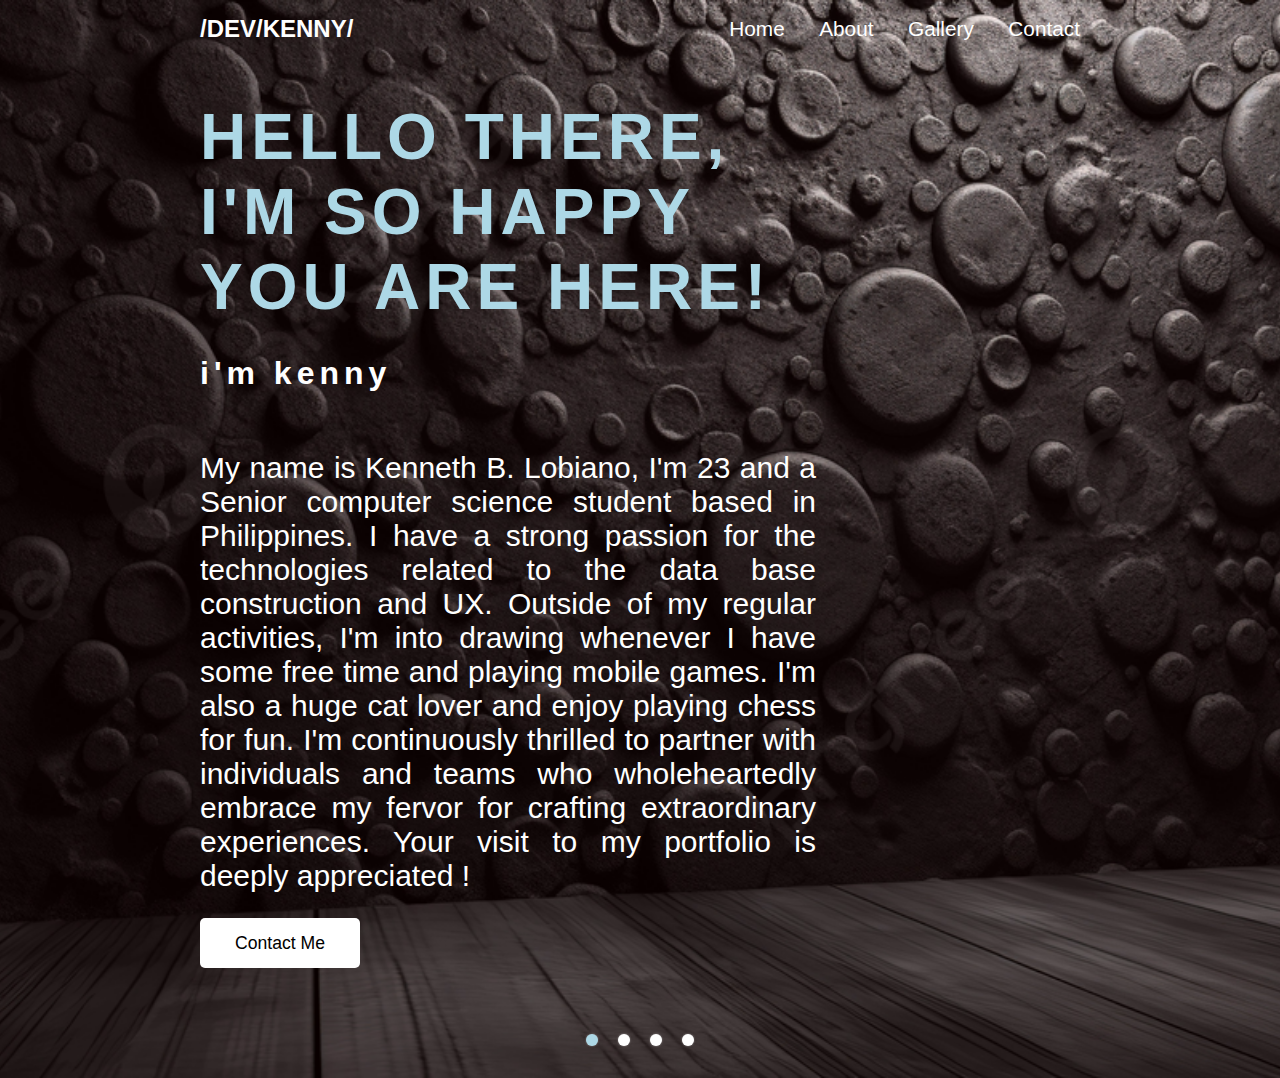
<file: index.html>
<!DOCTYPE html>
<html lang="en">
<head>
    <meta charset="UTF-8">
    <meta name="viewport" content="width=device-width, initial-scale=1.0">
    <title>Home Page</title>
    <link rel="stylesheet" href="https://cdnjs.cloudflare.com/ajax/libs/font-awesome/6.4.2/css/all.min.css" 
    integrity="sha512-z3gLpd7yknf1YoNbCzqRKc4qyor8gaKU1qmn+CShxbuBusANI9QpRohGBreCFkKxLhei6S9CQXFEbbKuqLg0DA==" crossorigin="anonymous" referrerpolicy="no-referrer" />
    <link rel="stylesheet" href="style/Homestyle.css">
</head>
<body>
    <header>
        <a href="#" class="brand">/Dev/Kenny/</a>
        <div class="menu-btn">
            <div class="navigation">
                <div class="navigation-items">
                    <a href="index.html">Home</a>
                    <a href="about.html">About</a>
                    <a href="gallery.html">Gallery</a>
                    <a href="contact.html">Contact</a>
                   
                </div>
            </div>
        </div>
    </header>

    <section class="home">
        <img class="img-slide active" src="image/wall.jpg">
        <img class="img-slide " src="image/2.jpg">
        <img class="img-slide" src="image/3.jpg">
        <img class="img-slide" src="image/4.jpg">
        <img class="img-slide" src="image/5.jpg">
        <div class="content active">
            <h1>Hello there, I'm so happy you are here!<br><span>I'm Kenny</span></h1>
            <p>My name is Kenneth B. Lobiano, I'm 23 and a Senior computer science student based in Philippines. I have a strong passion for the technologies related to the data base construction and UX.
                Outside of my regular activities, I'm into drawing whenever I have some free time and playing mobile games. I'm also a huge cat lover and enjoy playing chess for fun.
                I'm continuously thrilled to partner with individuals and teams who wholeheartedly embrace my fervor for crafting extraordinary experiences. Your visit to my portfolio is deeply appreciated !</p>
                <a href="#">Contact Me</a>
                
        </div>
        <div class="content">
            <h1>I'm a Mobile Application Developer<br></h1>
            <p> As a Mobile Application Developer, I specialize in creating innovative and user-friendly mobile applications that seamlessly blend cutting-edge technology with exceptional user experiences. With a passion for coding and a keen eye for detail, I bring ideas to life, crafting robust and efficient solutions for a variety of platforms. Whether it's developing native or cross-platform applications, I thrive on transforming concepts into functional and aesthetically pleasing mobile experiences. Let's collaborate and bring your mobile app ideas to fruition!</p>
                <a href="#">Contact Me</a>
            
        </div>
        <div class="content">
            <h1>I'm a Web Developer<br></h1>
            <p>As a Web Developer, I am dedicated to building dynamic and responsive websites that not only meet but exceed the expectations of users. With a strong foundation in front-end and back-end technologies, I craft web solutions that are not only visually appealing but also functionally robust. Whether it's creating intuitive user interfaces, optimizing website performance, or implementing scalable server-side functionalities, I am committed to delivering high-quality web applications. Let's collaborate to enhance your online presence and bring your web development goals to reality!</p>
                <a href="#">Contact Me</a>
                
        </div>
        <div class="content">
            <h1>I'm a Game Developer<br></h1>
            <p>As a Game Developer, I embark on the thrilling journey of creating immersive and captivating gaming experiences. Armed with a passion for both creativity and technology, I specialize in designing and developing games that transport players to new worlds filled with excitement and challenge. From conceptualizing engaging storylines to implementing cutting-edge graphics and interactive gameplay, my goal is to deliver memorable and entertaining gaming adventures. Let's join forces to bring your gaming ideas to life, blending innovation and skill to create games that captivate audiences and leave a lasting impression.</p>
                <a href="#">Contact Me</a>
                
        </div>
        
            
        </div>
        <div class="media-icons">
            <a href="https://www.facebook.com/kenneth.lobiano.18" target="_blank"><i class="fab fa-facebook-f"></i></a>
            <a href="https://www.linkedin.com/in/kenneth-lobiano/" target="_blank"><i class="fab fa-linkedin"></i></a>
<a href="https://github.com/Maxpein22" target="_blank"><i class="fab fa-github"></i></a>

        </div>
        <div class="slider-navigation">
            <div class="nav-btn active"></div>
            <div class="nav-btn"></div>
            <div class="nav-btn"></div>
            <div class="nav-btn"></div>
        </div>
    </section>
    <div>
        
    </div>
    <script src="style/main.js"></script>
</body>
</html>
</file>
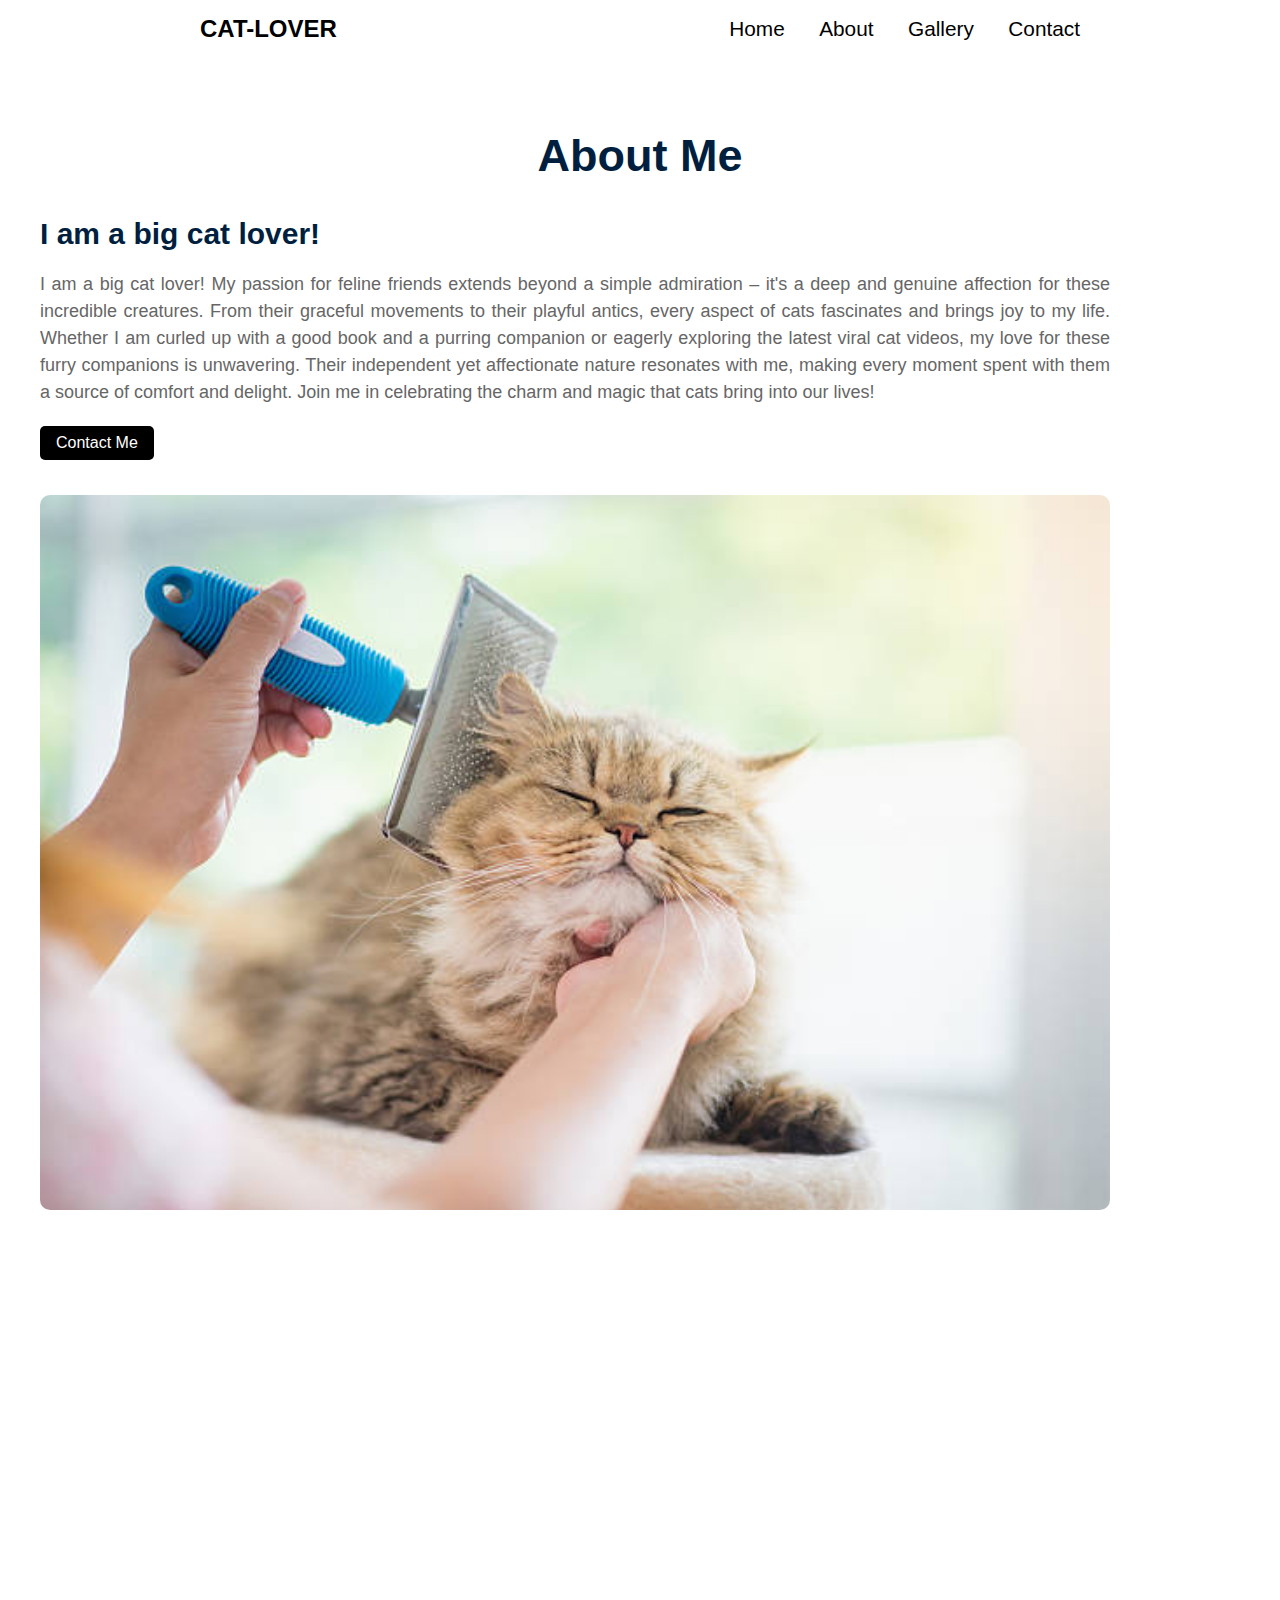
<file: about.html>
<!DOCTYPE html>
<html lang="en">
<head>
    <meta charset="UTF-8">
    <meta name="viewport" content="width=device-width, initial-scale=1.0">
    <title>About Page</title>
    <link rel="stylesheet" href="https://cdnjs.cloudflare.com/ajax/libs/font-awesome/6.4.2/css/all.min.css" 
    integrity="sha512-z3gLpd7yknf1YoNbCzqRKc4qyor8gaKU1qmn+CShxbuBusANI9QpRohGBreCFkKxLhei6S9CQXFEbbKuqLg0DA==" crossorigin="anonymous" referrerpolicy="no-referrer" />
    <link rel="stylesheet" href="style/about.css">
</head>
<body>
    <header>
        <a href="#" class="brand">cat-lover</a>
        <div class="menu-btn">
            <div class="navigation">
                <div class="navigation-items">
                    <a href="index.html">Home</a>
                    <a href="about.html">About</a>
                    <a href="gallery.html">Gallery</a>
                    <a href="contact.html">Contact</a>
                </div>
            </div>
        </div>
    </header>

    <section class="hero">
        <div class="heading">
            <h1>About Me</h1>
        </div>
        <div class="container">
            <div class="hero-content">
                <h2>I am a big cat lover!</h2>
                <p>I am a big cat lover! My passion for feline friends extends beyond a simple admiration – it's a deep and genuine affection for these incredible creatures. From their graceful movements to their playful antics, every aspect of cats fascinates and brings joy to my life. Whether I am curled up with a good book and a purring companion or eagerly exploring the latest viral cat videos, my love for these furry companions is unwavering. Their independent yet affectionate nature resonates with me, making every moment spent with them a source of comfort and delight. Join me in celebrating the charm and magic that cats bring into our lives!</p>
                <button class="cta-button">Contact Me</button>
            </div>
            <div class="hero-image">
                <img src="image/about.jpg">
            </div>
        </div>
        
    </section>
    
</body>
<script src="style/main.js"></script>
</html>
</file>
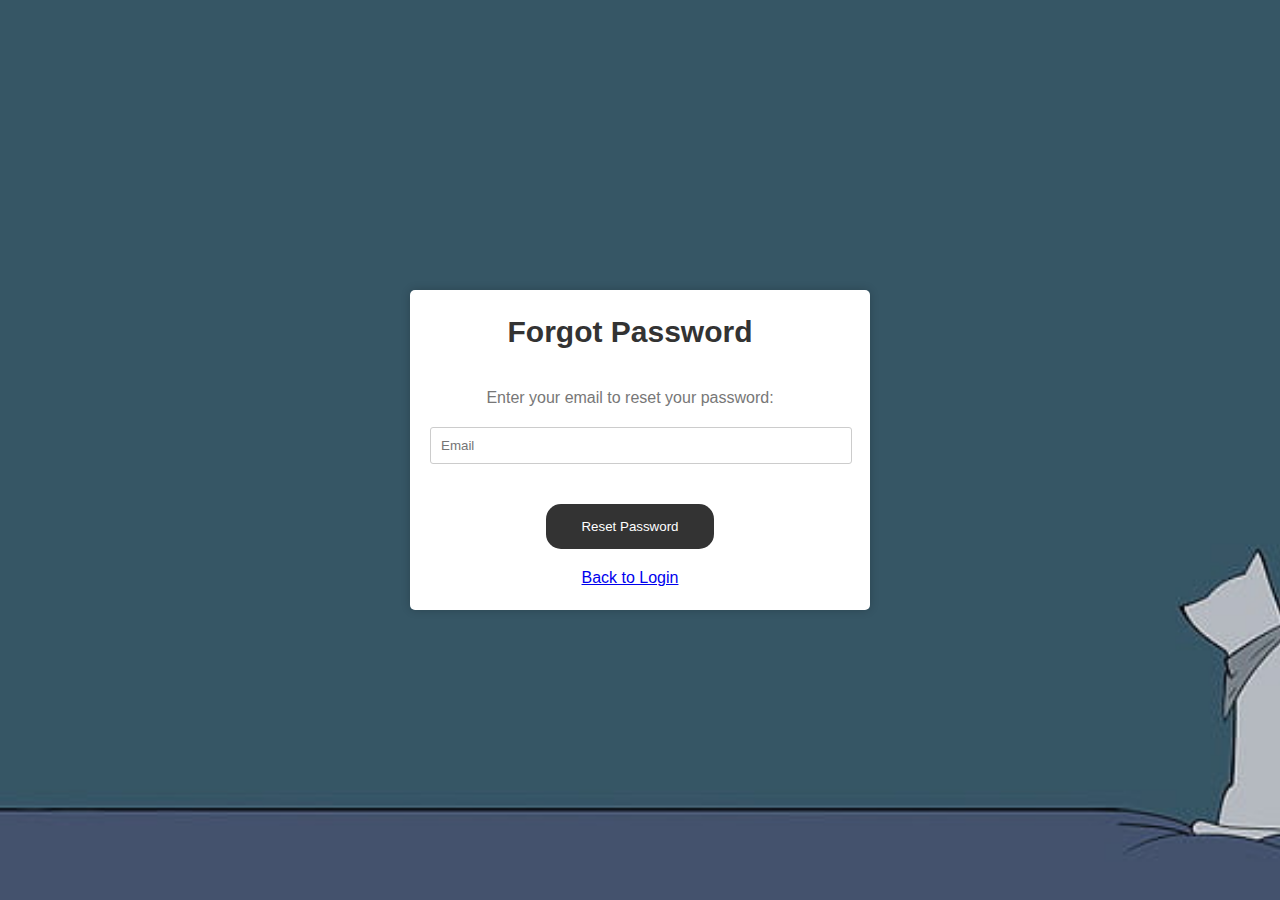
<file: forgot-password.html>
<!DOCTYPE html>
<html lang="en">
<head>
    <meta charset="UTF-8">
    <meta name="viewport" content="width=device-width, initial-scale=1.0">
    <title>Forgot Password</title>
</head>
<style>
    body {
    font-family: Arial, sans-serif;
    margin: 0;
    padding: 0;
    background-image: url(../image/backLogin.jpg);
    background-position: center;
    background-size: cover;
    background-repeat: no-repeat;
    display: flex;
    justify-content: center;
    align-items: center;
    height: 100vh;
}

.forgot-password-container {
    background-color: #fff;
    width: 400px;
    height: 320px;
    padding-left: 20px;
    padding-right: 40px;
    border-radius: 5px;
    box-shadow: 0px 0px 10px rgba(0, 0, 0, 0.2);
    text-align: center;
}
h2 {
    margin-bottom: 40px;
    font-size: 30px;
    color: #333;
}
p {
    margin-bottom: 20px;
    color: #777;
}
input[type="email"] {
    width: 100%;
    padding: 10px;
    margin-bottom: 40px;
    border: 1px solid #ccc;
    border-radius: 3px;
}
button {
    background-color: #333;
    color: #fff;
    margin-bottom: 10px;
    padding: 15px 35px;
    border: none;
    border-radius: 15px;
    cursor: pointer;
}
button:hover {
    background-color: #444;
}
.back-to-login {
    margin-top: 10px;
    color: #777;
}
</style>
<body>
    <div class="forgot-password-container">
        <h2>Forgot Password</h2>
        <form action="#">
            <p>Enter your email to reset your password:</p>
            <input type="email" placeholder="Email" name="email" required>
            <button type="submit">Reset Password</button>
        </form>
        <p class="back-to-login"><a href="user-login.html">Back to Login</a></p>
    </div>
</body>
</html>
</file>
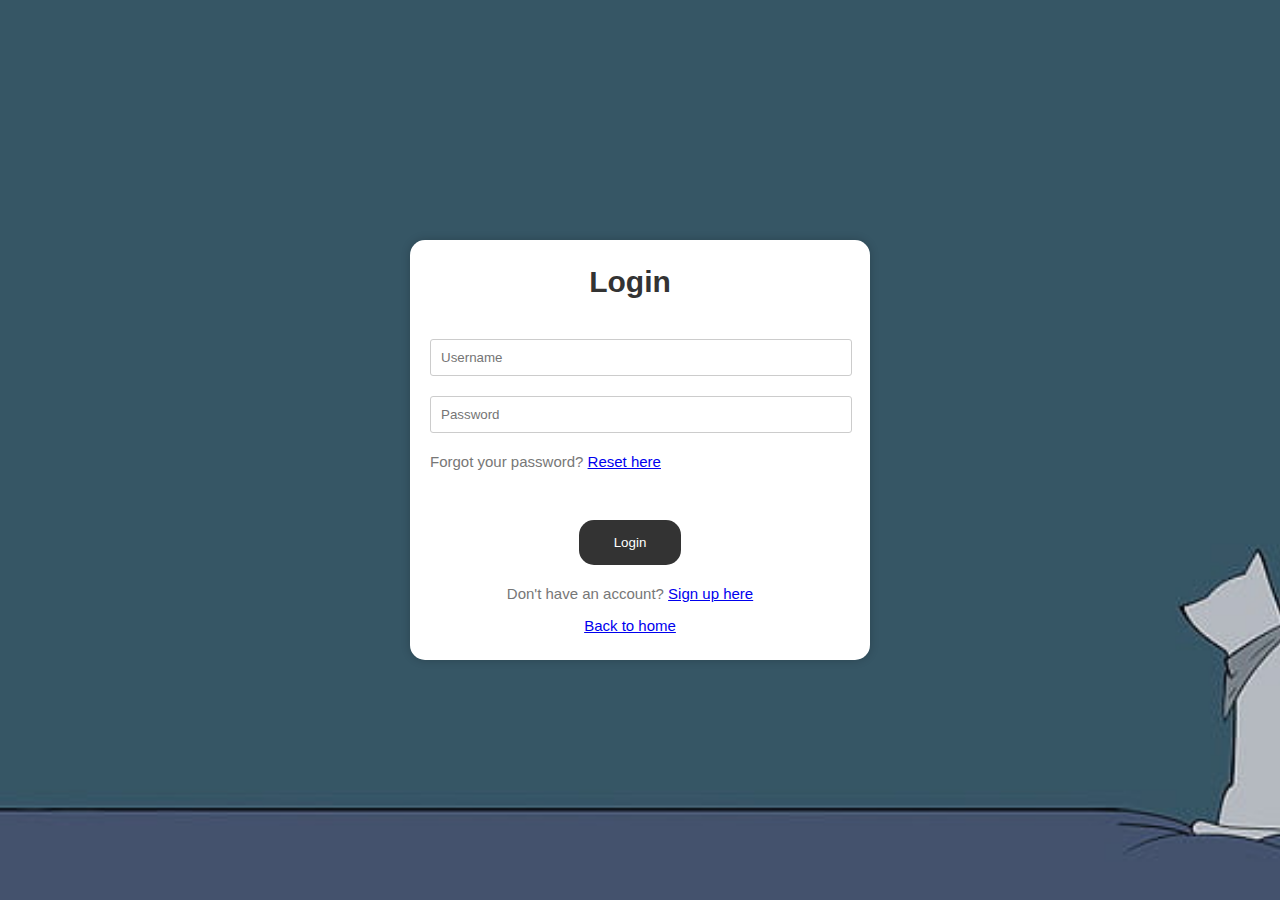
<file: user-login.html>
<!DOCTYPE html>
<html lang="en">
<head>
    <meta charset="UTF-8">
    <meta name="viewport" content="width=device-width, initial-scale=1.0">
    <title>Login</title>
</head>
<style>
    body {
    font-family: Arial, sans-serif;
    margin: 0;
    padding: 0;
    background-image: url(../image/backLogin.jpg);
    background-position: center;
    background-size: cover;
    background-repeat: no-repeat;
    display: flex;
    justify-content: center;
    align-items: center;
    height: 100vh;
}

.login-container {
    background-color: #fff;
    width: 400px;
    height: 420px;
    padding-left: 20px;
    padding-right: 40px;
    border-radius: 15px;
    box-shadow: 0px 0px 10px rgba(0, 0, 0, 0.2);
    text-align: center;
}

h2 {
    margin-bottom: 40px;
    font-size: 30px;
    color: #333;
}

input[type="text"],
input[type="password"] {
    display: block;
    width: 100%;
    padding: 10px;
    margin-bottom: 20px;
    border: 1px solid #ccc;
    border-radius: 3px;
}

button {
    background-color: #333;
    color: #fff;
    margin-bottom: 10px;
    padding: 15px 35px;
    border: none;
    border-radius: 15px;
    cursor: pointer;
}

button:hover {
    background-color: #444;
}


.signup{
    font-size: 15px;
    margin-top: 10px;
    color: #777;
}
.forgot-password {
   text-align: left;
    font-size: 15px;
    color: #777;
    margin-bottom: 50px;
}


</style>
<body>
    <div class="login-container">
        <h2>Login</h2>
        <form action="#">
            <input type="text" placeholder="Username" name="username" required>
            <input type="password" placeholder="Password" name="password" required>
            <p class="forgot-password">Forgot your password? <a href="forgot-password.html">Reset here</a></p>
            <button type="submit">Login</button>
        </form>
       
        <p class="signup">Don't have an account? <a href="user-signup.html">Sign up here</a></p>
        <p class="signup"><a href="index.html">Back to home</a></p>
    </div>
    </div>
</body>
</html>
</file>
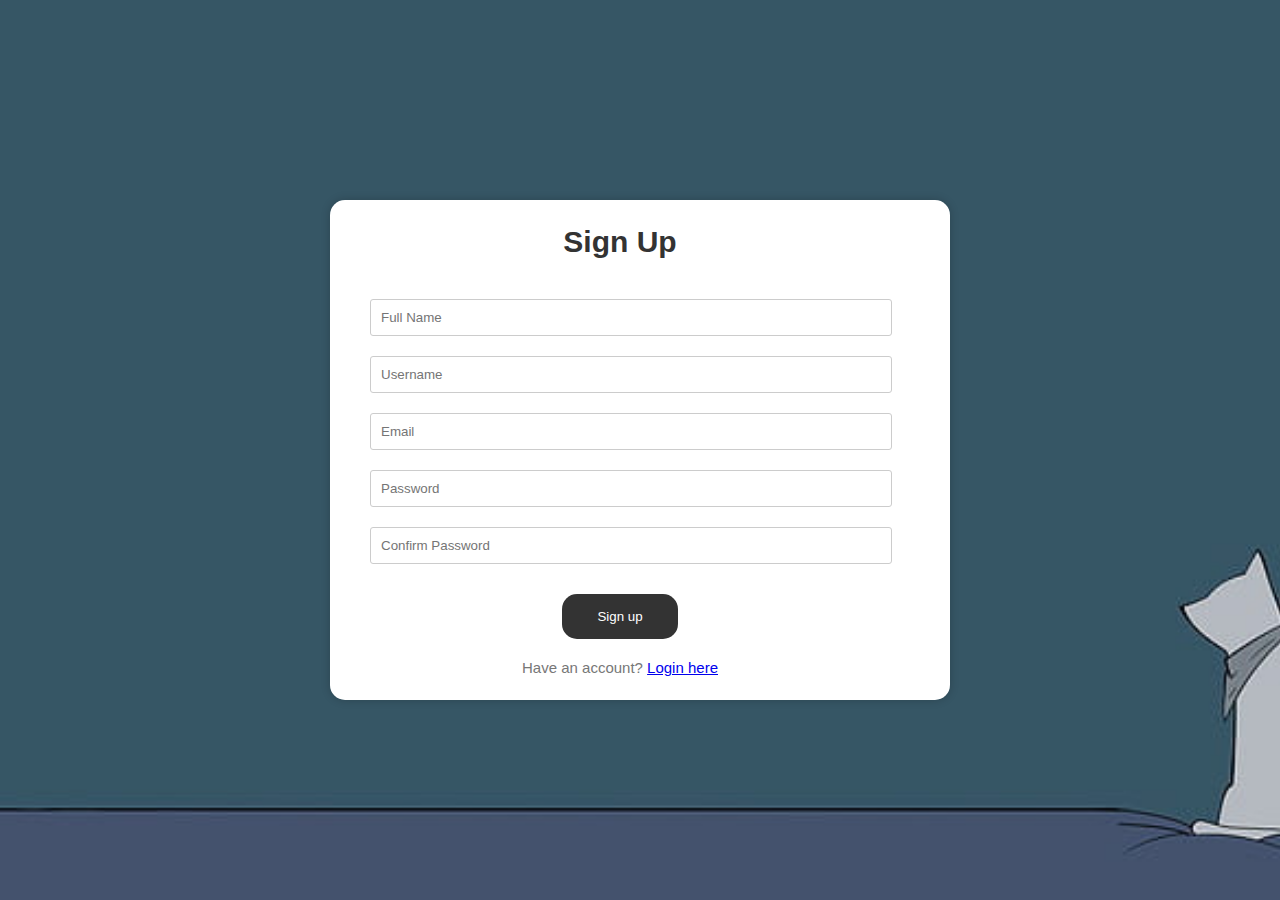
<file: user-signup.html>
<!DOCTYPE html>
<html lang="en">
<head>
    <meta charset="UTF-8">
    <meta name="viewport" content="width=device-width, initial-scale=1.0">
    <title>Sign Up</title>
</head>
<style>
    body {
    font-family: Arial, sans-serif;
    margin: 0;
    padding: 0;
    background-image: url(../image/backLogin.jpg);
    background-position: center;
    background-size: cover;
    background-repeat: no-repeat;
    display: flex;
    justify-content: center;
    align-items: center;
    height: 100vh;
}

.signup-container {
    background-color: #fff;
   width: 500px;
   height: 500px;
   padding-left: 40px;
   padding-right: 80px;
    border-radius: 15px;
    box-shadow: 0px 0px 10px rgba(0, 0, 0, 0.2);
    text-align: center;
}

h2 {
    font-size: 30px;
    margin-bottom: 40px;
    color: #333;
}

input[type="text"],
input[type="email"],
input[type="password"] {
    display: block;
    width: 100%;
    padding: 10px;
    margin-bottom: 20px;
    border: 1px solid #ccc;
    border-radius: 3px;
}

button {
    background-color: #333;
    color: #fff;
    margin-top: 10px;
    margin-bottom: 10px;
    padding: 15px 35px;
    border: none;
    border-radius: 15px;
    cursor: pointer;
}

button:hover {
    background-color: #444;
}

.login {
    font-size: 15px;
    margin-top: 10px;
    color: #777;
}

</style>
<body>
    <div class="signup-container">
        <h2>Sign Up</h2>
        <form action="#">
            <input type="text" placeholder="Full Name" name="Fullname" required>
            <input type="text" placeholder="Username" name="username" required>
            <input type="email" placeholder="Email" name="Email" required>
            <input type="password" placeholder="Password" name="password" required>
            <input type="password" placeholder="Confirm Password" name="Confirm-password" required>
            <button type="submit">Sign up</button>
        </form>
        <p class="login">Have an account? <a href="user-login.html">Login here</a></p>
    </div>
</body>
</html>
</file>
<file: style/Homestyle.css>
*{
    margin: 0;
    padding: 0;
    box-sizing: border-box;
    font-family: 'Open-Sans',sans-serif;
}
header{
    z-index: 999;
    position: absolute;
    top: 0;
    left: 0;
    width: 100%;
    display: flex;
    justify-content: space-between;
    align-items: center;
    padding: 15px 200px;
    transition: 0.5s ease;
}
header .brand{
    color: #fff;
    font-size: 1.5rem;
    font-weight: 700;
    text-transform: uppercase;
    text-decoration: none;
}
header .brand:hover{
    color: #ADD8E6;
}
header .navigation{
    position: relative;
}
header .navigation .navigation-items a{
    position: relative;
    color: #fff;
    font-size: 1.3em;
    font-weight: 500;
    text-decoration: none;
    margin-left: 30px;
    transition: 0.3s ease;
}
header .navigation .navigation-items a:before{
    content: '';
    position: absolute;
    background: #fff;
    width: 0;
    height: 3px;
    bottom: 0;
    left: 0;
    transition: 0.3s ease;
}
header .navigation .navigation-items a:hover:before{
    width: 100%;
    background: #ADD8E6;
}
/* ________________________________________________________________ */

section{
    padding: 100px 200px;
}
.home{
    position: relative;
    width: 100%;
    min-height: 100vh;
    display: flex;
    justify-content: center;
    flex-direction: column;
}
.home::before{
    z-index: 777;
    content: '';
    position: absolute;
    background: rgb(251, 3, 3, 0.034);
    width: 100%;
    height: 100%;
    top: 0;
    left: 0;
}
.home .content{
    z-index: 888;
    color: #fff;
    width: 70%;
    display: none;
}
.home .content.active{
    display: block;
}
.home .content.active p {
    color: white;
    font-size: 30px;
    margin-bottom: 40px;
    text-align: justify; /* Add this line to justify the text */
}

.home .content h1{
    font-size: 4em;
    font-weight: 900;
    text-transform: uppercase;
    letter-spacing: 5px;
    line-height: 75px;
    margin-bottom: 40px;
    color:  #ADD8E6;
}
.home .content h1 span {
    color: white;
    font-size: 0.5em;
    font-weight: 600;
    margin-bottom: 20px;
    text-transform: lowercase; /* Convert the entire text to lowercase */
}
.home .content a{
    background: #fff;
    padding: 15px 35px;
    color: black;
    font-size: 1.1em;
    font-weight: 500;
    text-decoration: none;
    border-radius: 5px;
}
.home .content a:hover{
    background: #001F3F;
    color: #fff;    
}
.home .media-icons{
    z-index: 888;
    position: absolute;
    right: 30px;
    display: flex;
    flex-direction: column;
    transition: 0.5s ease;
}
.home .media-icons a{
    color: #fff;
    font-size: 1.6em;
    transition: 0.3s ease;
}
.home .media-icons a:not(:last-child){
    margin-bottom: 20px;
}
.home .media-icons a:hover{
    transform: scale(1.3);
    color: #ADD8E6;
}
.home img{
    z-index: 000;
    position: absolute;
    top: 0; 
    left: 0;
    object-fit: cover;
    width: 100%;
    height: 100%;
}
.slider-navigation{
    z-index: 888;
    position: relative;
    display: flex;
    justify-content: center;
    align-items: center;
    transform: translateY(80px);
    margin-bottom: 12px;
}
.slider-navigation .nav-btn{
    width: 12px;
    height: 12px;
    background: #fff;
    border-radius: 50%;
    cursor: pointer;
    box-shadow: 0 0 2px rgb(255, 255, 255, 0.5);
    transition: 0.3s ease;
}
.slider-navigation .nav-btn.active{
    background: #ADD8E6;
}
.slider-navigation .nav-btn:not(:last-child){
    margin-right: 20px;
}
.slider-navigation .nav-btn:hover{
    transform: scale(1.2);
}
.img-slide{
    position: absolute;
    width: 100%;
    clip-path: circle(0% at 0 50%);
}
.img-slide.active{
    clip-path: circle(150% at 0 50%);
    transition: .5s ease;
    transition-property: clip-path;
}
@media (max-width: 1200px){
    .home .content h1{
        margin-top: -100px;
        font-size: 2.5em;
        line-height: 60px;
    }
    .home .content a{
        background: #fff;
        padding: 15px 30px;
        color: black;
        font-size: 1em;
        font-weight: 500;
        text-decoration: none;
        border-radius: 5px;
    }
    .home .content a:hover{
        background: #006400;
        color: #fff;    
    }
    .home .content.active p{
        font-size: 20px;
        margin-bottom: 40px;
    }


    header{
        padding: 12px 20px;
    }
    section{
        padding: 100px 20px;
    }
    .home .media-icons{
        right: 15px;
    }
    header .navigation{
        display: none;
    }
    header .navigation.active{
        position: fixed;
        width: 100%;
        height: 100%;
        top: 0;
        left: 0;
        display: flex;
        justify-content: center;
        align-items: center;
        background: rgba(1, 1, 1, 0.5);
    }
    header .navigation .navigation-items a{
        color: #222;
        font-size: 1.2em;
        margin: 20px;
    }
    header .navigation .navigation-items a:before{
        background: #222;
        height: 5px;
    }
    header .navigation .navigation-items{
        background: #fff;
        width: 600px;
        max-width: 600px;
        margin: 20px;
        padding: 40px;
        display: flex;
        flex-direction: column;
        align-items: center;
        border-radius: 5px;
        box-shadow: 0 5px 25px rgb(1 1 1 / 20%);
    }
    .menu-btn{
        background: url(../image/menu.png)no-repeat;
        background-size: 30px;
        background-position: center;
        width: 40px;
        height: 40px;
        cursor: pointer;
        transition: 0.3s ease;
    }
    .menu-btn.active{
        z-index: 999;
        background: url(../image/cross.png)no-repeat;
        background-size: 25px;
        background-position: center;
        transition: 0.3s ease;
    }
}
@media (max-width:780px){
    .home .content h1{
        font-size: 2em;
        line-height: 50px;
        margin-top: 50px;
    }
    .home .content a{
        background: #fff;
        padding: 10px 25px;
        color: black;
        font-size: .7em;
        font-weight: 500;
        text-decoration: none;
        border-radius: 5px;
    }
    .home .content a:hover{
        background: #006400;
        color: white;  
    }
    .home .content.active p{
        font-size: 15px;
        margin-bottom: 40px;
    }
  
}
@media (max-width:280px){
    .home .content h1{
        font-size: 1.5em;
        line-height: 50px;
        margin-top: 50px;
    }
    .home .content a{
        background: #fff;
        padding: 10px 20px;
        color: black;
        font-size: .52em;
        font-weight: 500;
        text-decoration: none;
        border-radius: 5px;
    }
    .home .content a:hover{
        background: #006400;
        color: white;  
    }
    .home .content.active p{
        font-size: 15px;
        margin-bottom: 40px;
    }
  
}
@media (min-width: 910px) and (max-width: 912px){
    .home .content h1{
        margin-top: -300px;
        font-size: 2.5em;
        line-height: 60px;
    }
    .home .content a{
        background: #fff;
        padding: 15px 30px;
        color: black;
        font-size: 1em;
        font-weight: 500;
        text-decoration: none;
        border-radius: 5px;
    }
    .home .content a:hover{
        background: #006400;
        color: #fff;    
    }
    .home .content.active p{
        font-size: 20px;
        margin-bottom: 40px;
    }


    header{
        padding: 12px 20px;
    }
    section{
        padding: 100px 20px;
    }
    .home .media-icons{
        right: 15px;
    }
    header .navigation{
        display: none;
    }
    header .navigation.active{
        position: fixed;
        width: 100%;
        height: 100%;
        top: 0;
        left: 0;
        display: flex;
        justify-content: center;
        align-items: center;
        background: rgba(1, 1, 1, 0.5);
    }
    header .navigation .navigation-items a{
        color: #222;
        font-size: 1.2em;
        margin: 20px;
    }
    header .navigation .navigation-items a:before{
        background: #222;
        height: 5px;
    }
    header .navigation .navigation-items{
        background: #fff;
        width: 600px;
        max-width: 600px;
        margin: 20px;
        padding: 40px;
        display: flex;
        flex-direction: column;
        align-items: center;
        border-radius: 5px;
        box-shadow: 0 5px 25px rgb(1 1 1 / 20%);
    }
    .menu-btn{
        background: url(../image/menu.png)no-repeat;
        background-size: 30px;
        background-position: center;
        width: 40px;
        height: 40px;
        cursor: pointer;
        transition: 0.3s ease;
    }
    .menu-btn.active{
        z-index: 999;
        background: url(../image/cross.png)no-repeat;
        background-size: 25px;
        background-position: center;
        transition: 0.3s ease;
    }
}



/* ________________________________________________________________ */
</file>
<file: style/about.css>
*{
    margin: 0;
    padding: 0;
    box-sizing: border-box;
    font-family: 'Open-Sans',sans-serif;
}
header{
    z-index: 999;
    position: absolute;
    top: 0;
    left: 0;
    width: 100%;
    display: flex;
    justify-content: space-between;
    align-items: center;
    padding: 15px 200px;
    transition: 0.5s ease;
}
header .brand{
    color: black;
    font-size: 1.5rem;
    font-weight: 700;
    text-transform: uppercase;
    text-decoration: none;
}
header .brand:hover{
    color: #ADD8E6;
}
header .navigation{
    position: relative;
}
header .navigation .navigation-items a{
    position: relative;
    color: black;
    font-size: 1.3em;
    font-weight: 500;
    text-decoration: none;
    margin-left: 30px;
    transition: 0.3s ease;
}
header .navigation .navigation-items a:before{
    content: '';
    position: absolute;
    background: #fff;
    width: 0;
    height: 3px;
    bottom: 0;
    left: 0;
    transition: 0.3s ease;
}
header .navigation .navigation-items a:hover:before{
    width: 100%;
    background: #ADD8E6;
}

@media (max-width: 1200px){
    header{
        padding: 12px 20px;
    }
    header .navigation{
        display: none;
    }
    header .navigation.active{
        position: fixed;
        width: 100%;
        height: 100%;
        top: 0;
        left: 0;
        display: flex;
        justify-content: center;
        align-items: center;
        background: rgba(1, 1, 1, 0.5);
    }
    header .navigation .navigation-items a{
        color: #222;
        font-size: 1.2em;
        margin: 20px;
    }
    header .navigation .navigation-items a:before{
        background: #222;
        height: 5px;
    }
    header .navigation .navigation-items{
        background: #fff;
        width: 600px;
        max-width: 600px;
        margin: 20px;
        padding: 40px;
        display: flex;
        flex-direction: column;
        align-items: center;
        border-radius: 5px;
        box-shadow: 0 5px 25px rgb(1 1 1 / 20%);
    }
    .menu-btn{
        background: url(../image/menuBlack.png)no-repeat;
        background-size: 30px;
        background-position: center;
        width: 40px;
        height: 40px;
        cursor: pointer;
        transition: 0.3s ease;
    }
    .menu-btn.active{
        z-index: 999;
        background: url(../image/menuBlack.png)no-repeat;
        background-size: 25px;
        background-position: center;
        transition: 0.3s ease;
    }
}
@media (max-width:780px){

}
@media (max-width:280px){
 
}
@media (min-width: 910px) and (max-width: 912px){
   header{
        padding: 12px 20px;
    }
    header .navigation{
        display: none;
    }
    header .navigation.active{
        position: fixed;
        width: 100%;
        height: 100%;
        top: 0;
        left: 0;
        display: flex;
        justify-content: center;
        align-items: center;
        background: rgba(1, 1, 1, 0.5);
    }
    header .navigation .navigation-items a{
        color: #222;
        font-size: 1.2em;
        margin: 20px;
    }
    header .navigation .navigation-items a:before{
        background: #222;
        height: 5px;
    }
    header .navigation .navigation-items{
        background: #fff;
        width: 600px;
        max-width: 600px;
        margin: 20px;
        padding: 40px;
        display: flex;
        flex-direction: column;
        align-items: center;
        border-radius: 5px;
        box-shadow: 0 5px 25px rgb(1 1 1 / 20%);
    }
    .menu-btn{
        background: url(../image/menuBlack.png)no-repeat;
        background-size: 30px;
        background-position: center;
        width: 40px;
        height: 40px;
        cursor: pointer;
        transition: 0.3s ease;
    }
    .menu-btn.active{
        z-index: 999;
        background: url(../image/closeBlack.png)no-repeat;
        background-size: 25px;
        background-position: center;
        transition: 0.3s ease;
    }
}
/* _______________________________SECTION_____________________________________ */
.hero{
    padding-top: 100px;
    padding-bottom: 200px;
    height: 100%;
}
.heading h1{
    color: #001F3F;
    font-size: 55px;
    text-align: center;
    margin-top: 60px;
}
.container{
    display: flex;
    justify-content: center;
    align-items: center;
    width: 90%;
    margin: 65px auto;
}
.hero-content{
    flex: 1;
    width: 600px;
    margin: 0px 25px;
    animation: fadeInUp 2s ease;
}
.hero-content h2{
    font-size: 38px;
    margin-bottom: 20px;
    color: #001F3F;
}
.hero-content p{
    font-size: 24px;
    line-height: 1.5;
    margin-bottom: 40px;
    text-align: justify;
    color: #666;
}
.hero-content button{
    display: inline-block;
    background-color: black;
    color: white;
    padding: 12px 24px;
    border-radius: 5px;
    font-size: 20px;
    border: none;
    cursor: pointer;
    transform: 0.3s ease;
}
.hero-content button:hover{
    background-color: #001F3F;
    transform: scale(1.1);
}
.hero-image{
    flex: 1;
    width: 600px;
    margin: auto;
    animation: fadeInRight 2s ease;
}
img{
    width: 100%;
    height: auto;
    border-radius: 10px;
}
@media screen and (max-width: 768px){
    .heading h1{
        font-size: 45px;
        margin-top: 30px;
    }
    .hero{
        margin: 0px;
    }
    .container{
        width: 100%;
        flex-direction: column;
        margin: 0px;
        padding: 0px 40px;
    }
    .hero-content{
        width: 100%;
        margin: 35px 0px;
       
    }
    .hero-content h2{
        font-size: 30px;
    }
    .hero-content p{
        font-size: 18px;
        margin-bottom: 20px;
    }
    .hero-content button{
        font-size: 16px;
        padding: 8px 16px;
    }
    .hero-image{
        width: 100%;
       
    }
}
@keyframes fadeInUp{
    0%{
        opacity: 0;
        transform: translateY(50px);
    }
    100%{
        opacity: 1;
        transform: translateY(0px);
    }
}
@keyframes fadeInRight{
    0%{
        opacity: 0;
        transform: translateY(-50px);
    }
    100%{
        opacity: 1;
        transform: translateY(0px);
    }
}
@media screen and (min-width: 820px) and (max-width:900px){
    .heading h1{
        font-size: 45px;
        margin-top: 30px;
    }
    .hero{
        margin: 0px;
    }
    .container{
        width: 100%;
        flex-direction: column;
        margin: 0px;
        padding: 0px 40px;
    }
    .hero-content{
        width: 100%;
        margin: 35px 0px;
       
    }
    .hero-content h2{
        font-size: 30px;
    }
    .hero-content p{
        font-size: 18px;
        margin-bottom: 20px;
    }
    .hero-content button{
        font-size: 16px;
        padding: 8px 16px;
    }
    .hero-image{
        width: 100%;
       padding-bottom: 200px;
    }
}
@keyframes fadeInUp{
    0%{
        opacity: 0;
        transform: translateY(50px);
    }
    100%{
        opacity: 1;
        transform: translateY(0px);
    }
}
@keyframes fadeInRight{
    0%{
        opacity: 0;
        transform: translateY(-50px);
    }
    100%{
        opacity: 1;
        transform: translateY(0px);
    }
}

@media screen and (min-width: 912px) and (max-width:1000px){
    .heading h1{
        font-size: 45px;
        margin-top: 30px;
    }
    .hero{
        margin: 0px;
    }
    .container{
        width: 100%;
        flex-direction: column;
        margin: 0px;
        padding: 0px 40px;
    }
    .hero-content{
        width: 100%;
        margin: 35px 0px;
       
    }
    .hero-content h2{
        font-size: 30px;
    }
    .hero-content p{
        font-size: 18px;
        margin-bottom: 20px;
    }
    .hero-content button{
        font-size: 16px;
        padding: 8px 16px;
    }
    .hero-image{
        width: 100%;
       padding-bottom: 350px;
     
    }
}
@keyframes fadeInUp{
    0%{
        opacity: 0;
        transform: translateY(50px);
    }
    100%{
        opacity: 1;
        transform: translateY(0px);
    }
}
@keyframes fadeInRight{
    0%{
        opacity: 0;
        transform: translateY(-50px);
    }
    100%{
        opacity: 1;
        transform: translateY(0px);
    }
}
@media screen and (min-width: 1280px) and (max-width: 1281px){
    .heading h1{
        font-size: 45px;
        margin-top: 30px;
    }
    .hero{
        margin: 0px;
    }
    .container{
        width: 100%;
        flex-direction: column;
        margin: 0px;
        padding: 0px 40px;
    }
    .hero-content{
        width: 100%;
        margin: 35px 0px;
       
    }
    .hero-content h2{
        font-size: 30px;
    }
    .hero-content p{
        font-size: 18px;
        margin-bottom: 20px;
        padding-right: 130px;
    }
    .hero-content button{
        font-size: 16px;
        padding: 8px 16px;
    }
    .hero-image{
        width: 100%;
       padding-bottom: 200px;
       padding-right: 130px;
     
    }
}
@keyframes fadeInUp{
    0%{
        opacity: 0;
        transform: translateY(50px);
    }
    100%{
        opacity: 1;
        transform: translateY(0px);
    }
}
@keyframes fadeInRight{
    0%{
        opacity: 0;
        transform: translateY(-50px);
    }
    100%{
        opacity: 1;
        transform: translateY(0px);
    }
}
/* _______________________________SECTION_____________________________________ */
</file>
